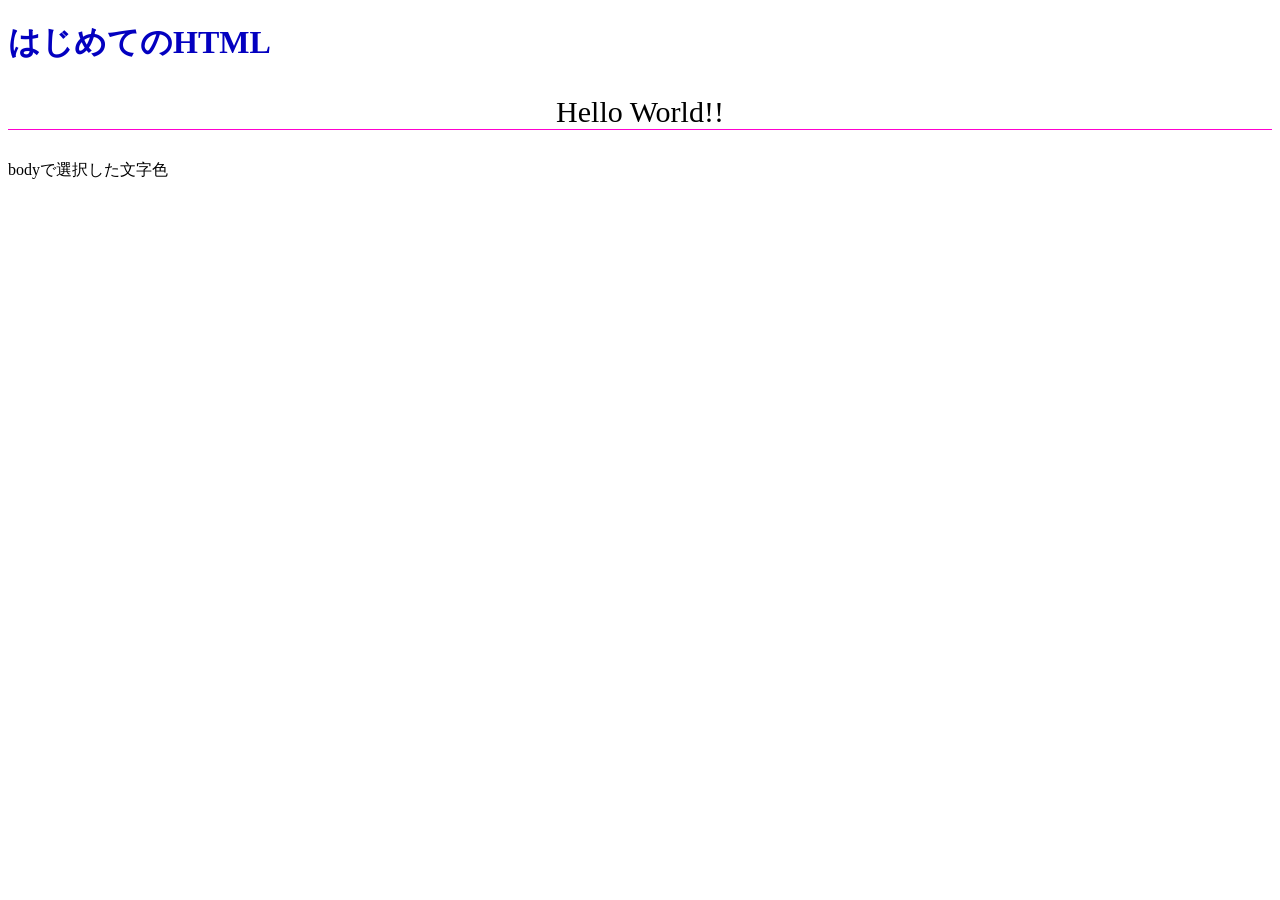
<file: index.html>
<!DOCTYPE html>
<html lang="ja">
<head>
    <meta charset="UTF-8">
    <title>はじめてのHTML</title>
    <link rel="stylesheet"
          href="style.css">
</head>
<body>
    <h1>はじめてのHTML</h1>
    <p>Hello World!!</p>
    <div>bodyで選択した文字色</div>
</body>
</html>
</file>
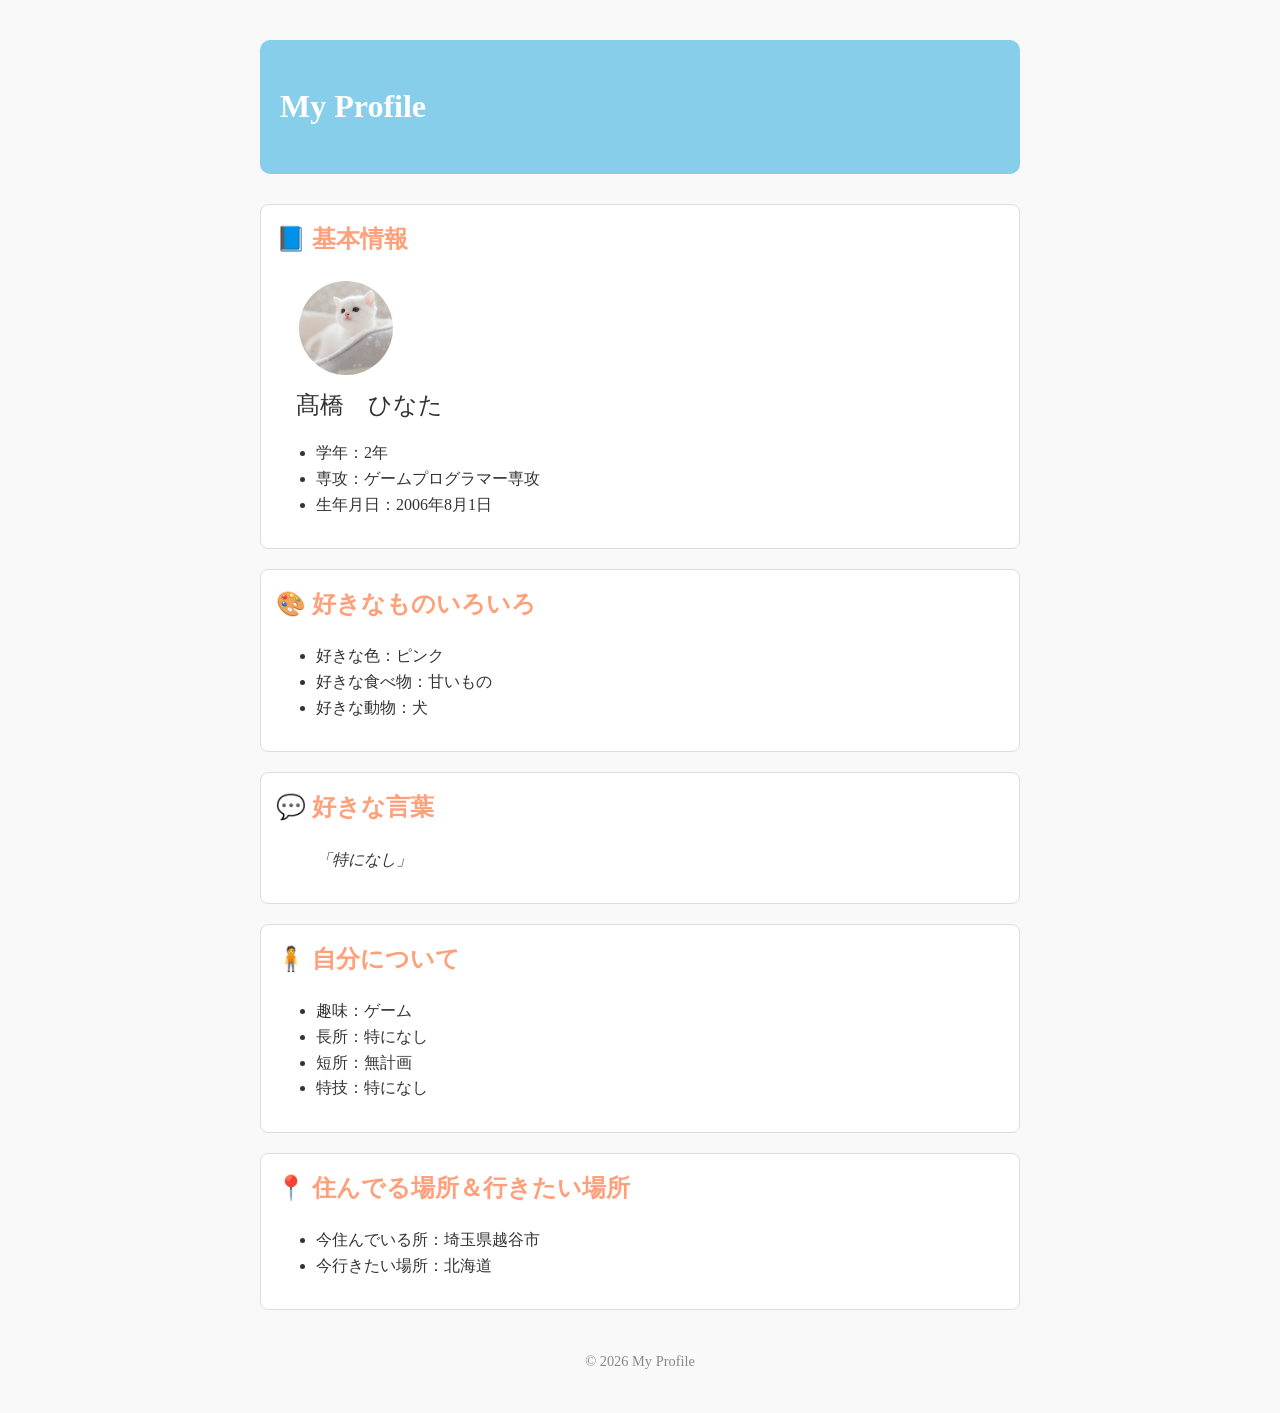
<file: profile.html>
<!DOCTYPE html>
<html lang="ja">
<head>
  <meta charset="UTF-8">
  <title>My Profile</title>
  <link rel="stylesheet" href="profile.css">
</head>
<body>
  <div class="container">
    <header>
      <h1>My Profile</h1>
    </header>

    <section id="profile">
      <h2>📘 基本情報</h2>
      <img src="profile.jpg" alt="プロフィール画像" class="profile-img">
      <p class="profile-name">髙橋　ひなた</p>
      <ul>
        <li>学年：2年</li>
        <li>専攻：ゲームプログラマー専攻</li>
        <li>生年月日：2006年8月1日</li>
      </ul>
    </section>

    <section id="fav-things">
      <h2>🎨 好きなものいろいろ</h2>
      <ul>
        <li>好きな色：ピンク</li>
        <li>好きな食べ物：甘いもの</li>
        <li>好きな動物：犬</li>
      </ul>
    </section>

    <section id="fav-words">
      <h2>💬 好きな言葉</h2>
      <p>「特になし」</p>
    </section>

    <section id="about-me">
      <h2>🧍 自分について</h2>
      <ul>
        <li>趣味：ゲーム</li>
        <li>長所：特になし</li>
        <li>短所：無計画</li>
        <li>特技：特になし</li>
      </ul>
    </section>

    <section id="place">
      <h2>📍 住んでる場所＆行きたい場所</h2>
      <ul>
        <li>今住んでいる所：埼玉県越谷市</li>
        <li>今行きたい場所：北海道</li>
      </ul>
    </section>

    <footer>
      <p>&copy; 2026 My Profile</p>
    </footer>
  </div>
</body>
</html>
</file>
<file: style.css>
@charset "UTF-8";

body {
    background: rgb(95, 100, 100)

    color rgb(95, 200, 100);
}

h1 { 
    color: rgb(3, 0, 192);
}

p {
    color: rdb(255, 0, 208);
    font-size: 30px;
    text-align: center;
    border-bottom: 1px solid rgb(255, 0, 208);
}
</file>
<file: profile.css>
@charset "UTF-8";  /* 文字コードをUTF-8に指定（日本語などの文字化けを防ぐ） */

* {
  box-sizing: border-box;  /* パディングやボーダーを含めて要素のサイズを計算する */
}

body {
  /*** 任意の色を設定 ***/
  background-color: #f9f9f9;  /* 背景色 */

  color: #333;                /* 文字色を濃いグレーに設定（読みやすさ重視） */
  line-height: 1.6;             /* 行間を少し広めにして読みやすくする */
  margin: 0;                    /* デフォルトのマージンをリセット */
  padding: 0;                   /* デフォルトのパディングをリセット */
}

.container {
  max-width: 800px;       /* コンテンツの最大幅を800pxに制限 */
  margin: 40px auto;      /* 上下に40pxの余白を、左右は中央揃え */
  padding: 0 20px;        /* 左右に20pxの余白を追加（内部余白） */
}

header {
  /*** 任意の色を設定 ***/
  background-color: #87ceeb;  /* 背景色 */
  color: white;               /* 文字色 */

  display: flex;                /* フレックスボックスで横並びにする */
  align-items: center;          /* 垂直方向の中央揃え */
  padding: 20px;                /* 内側の余白を20pxに設定 */
  border-radius: 10px;          /* 角を丸くする */
  margin-bottom: 30px;          /* 下に30pxの余白を追加（セクション間のスペース） */
}

.profile-img {
  width: 100px;               /* 幅を100pxに設定 */
  height: 100px;              /* 高さを100pxに設定 */
  border-radius: 50%;         /* 丸いプロフィール画像にする */
  object-fit: cover;          /* 画像を枠にぴったりおさめる */
  margin-left: 20px;          /* 左に余白をつけて見やすく */
  border: 3px solid white;  /* 白い縁取りを追加 */
}

.profile-name {
  font-size: 1.5em;         /* 通常の1.5倍の大きさにする */
  margin: 0 0 0 20px;       /* 左にだけ余白を追加して画像と分離 */
}

section {
  background: white;      /* セクション背景色 */
  border: 1px solid #ddd; /* 枠線 */
  border-radius: 8px;       /* 少し角を丸める */
  padding: 15px;            /* 内部余白を追加 */
  margin-top: 20px;         /* 上に余白を追加して次のセクションと区切る */
}

h2 {
  /*** 任意の色を設定 ***/
  color: #ffa07a;        /* 見出し色 */
  
  margin-top: 0;           /* 見出しの上の余白をなくす（セクションとの密着防止） */
}

#fav-words p {
  font-style: italic;      /* 引用部分を斜体にして強調 */
  margin-left: 40px;
}

footer {
  text-align: center;      /* テキストを中央揃え */
  margin-top: 40px;        /* 上に余白を追加（コンテンツと区切る） */
  font-size: 0.9em;        /* フッターの文字を少し小さめに */
  color: #888;           /* 薄いグレーで目立たせすぎない */
}
</file>
